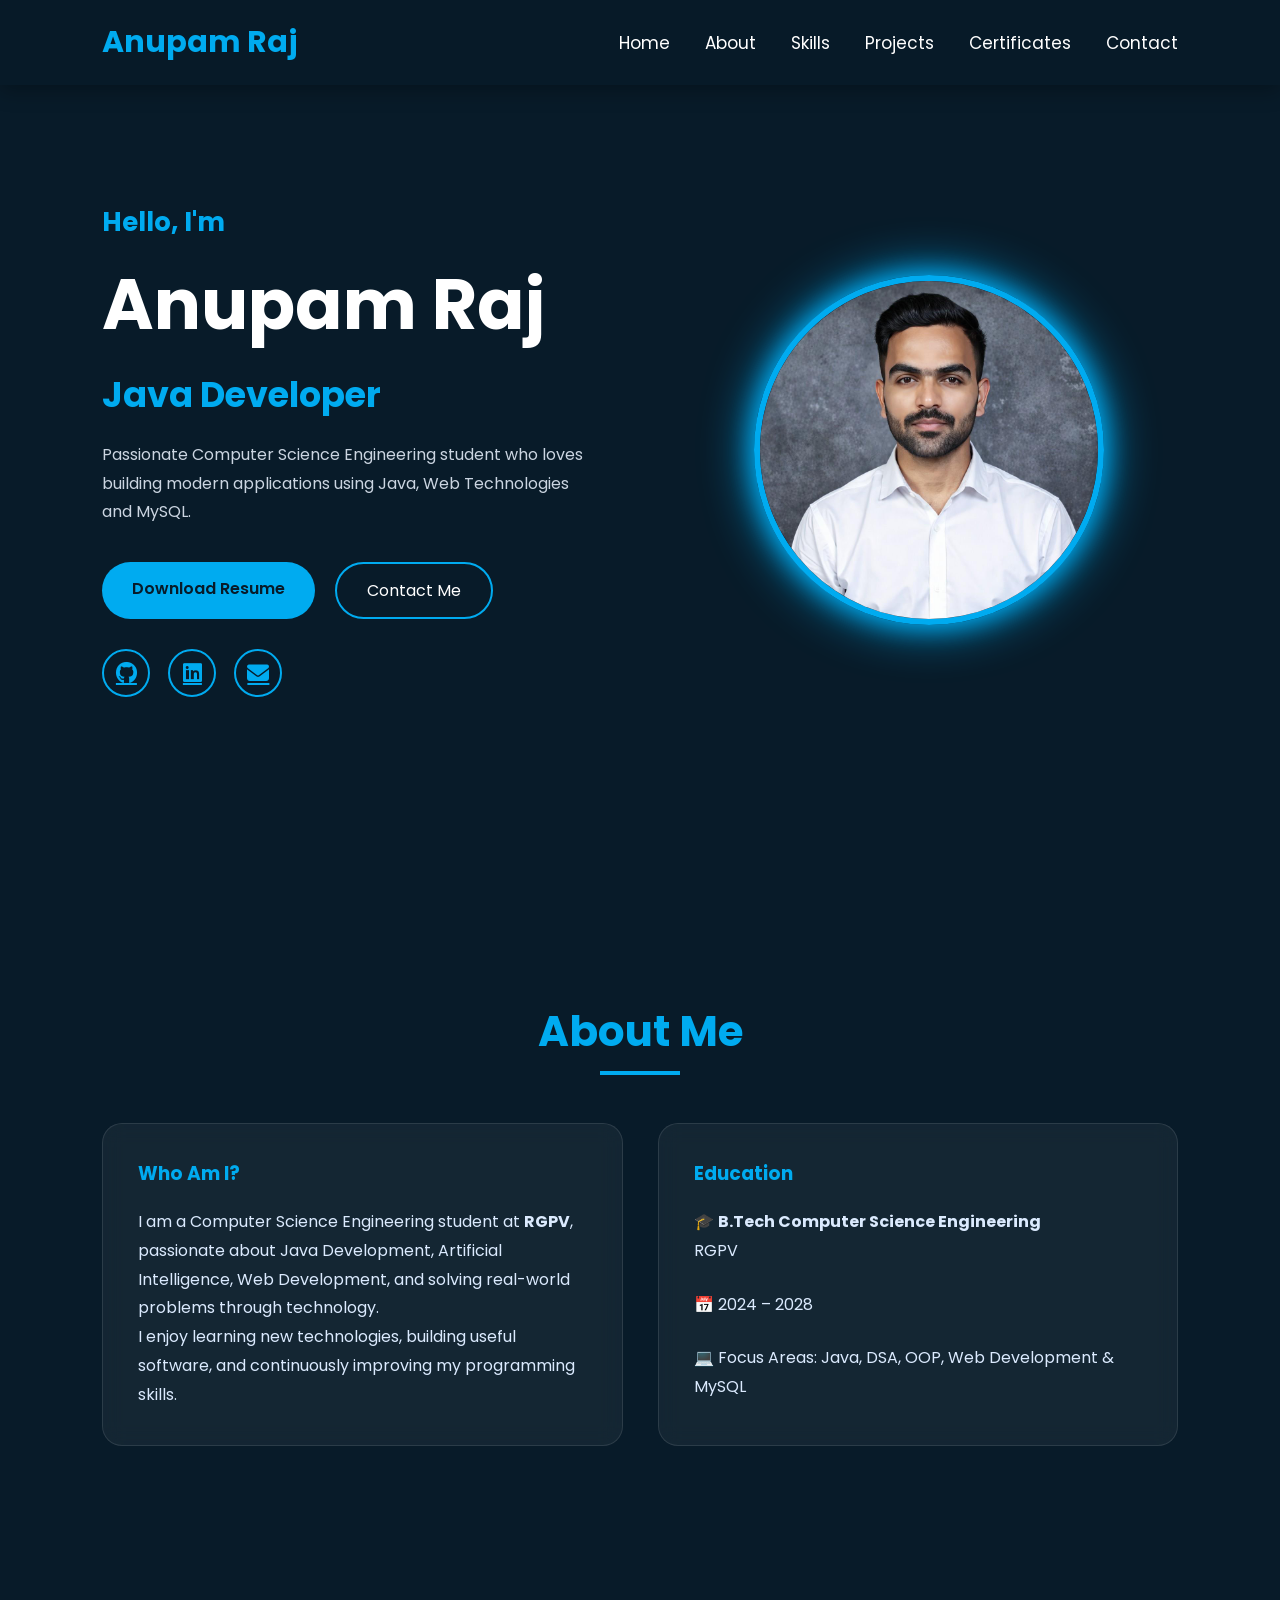
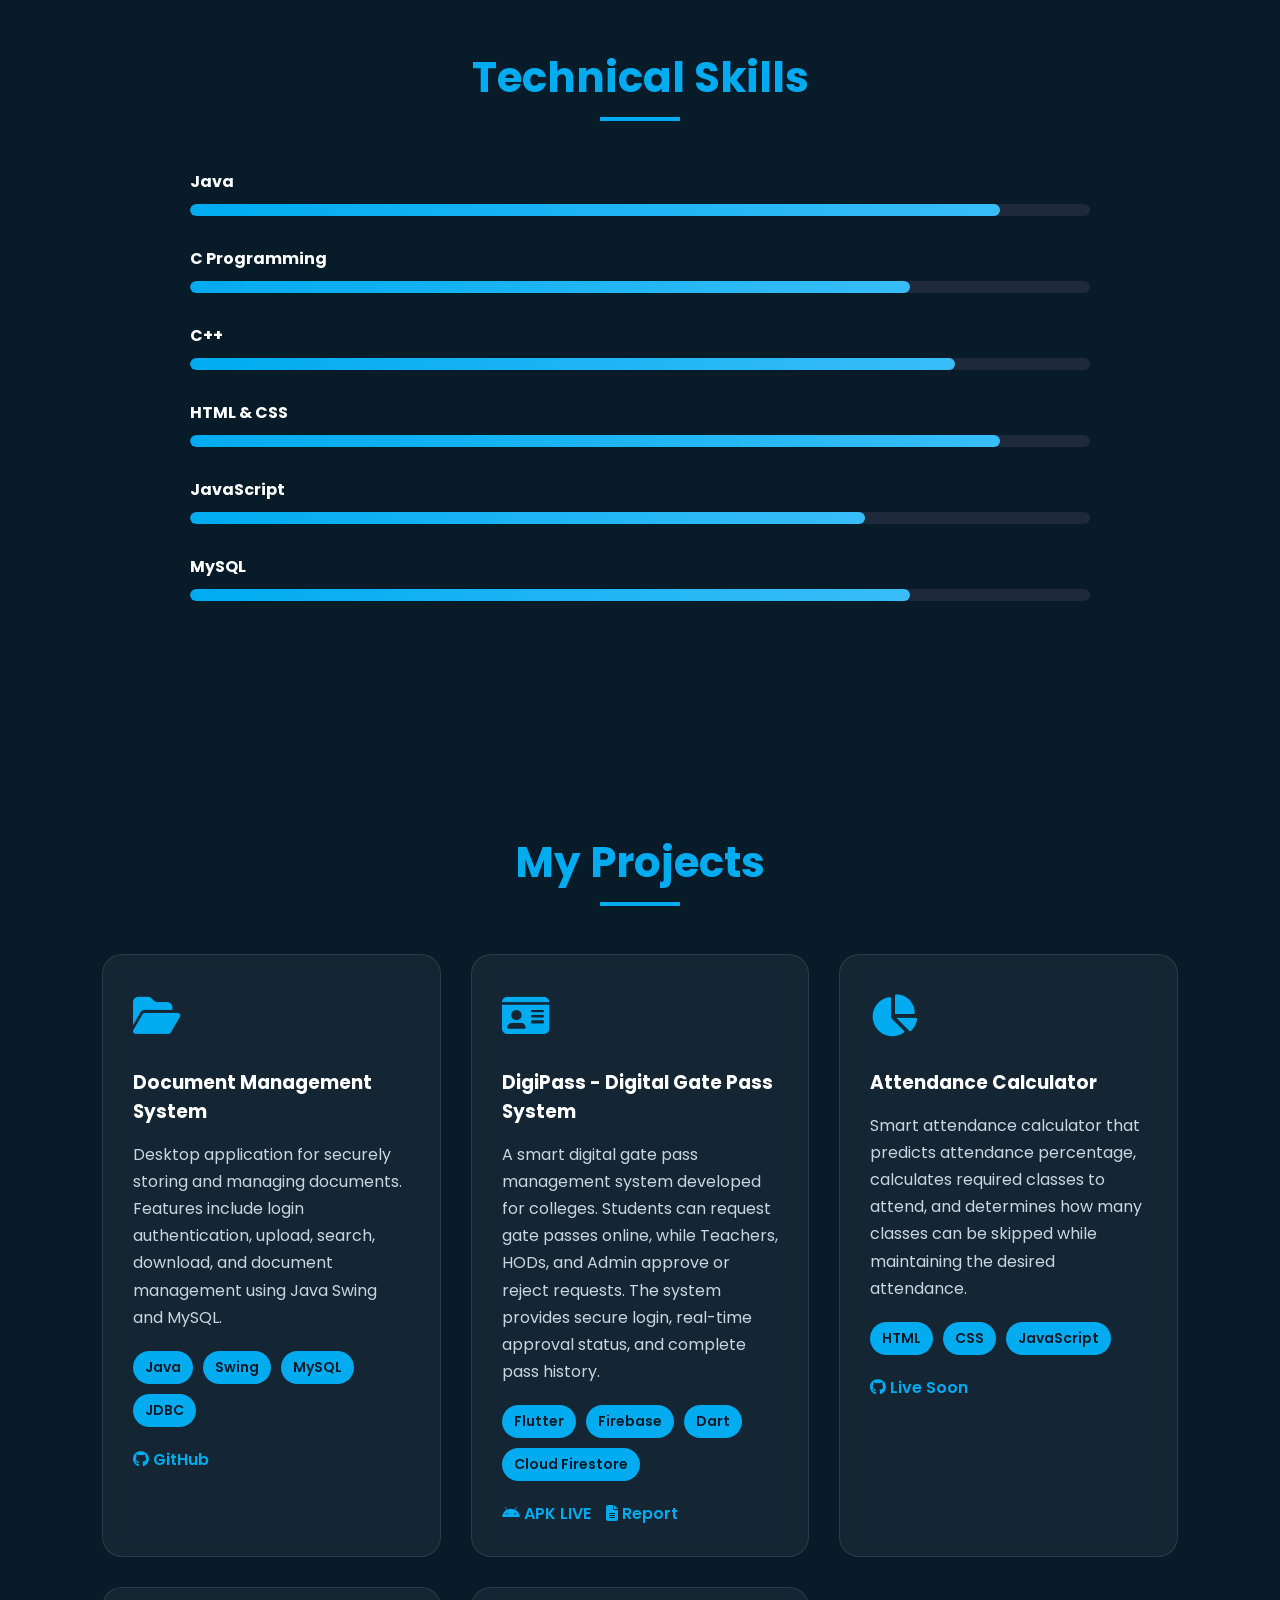
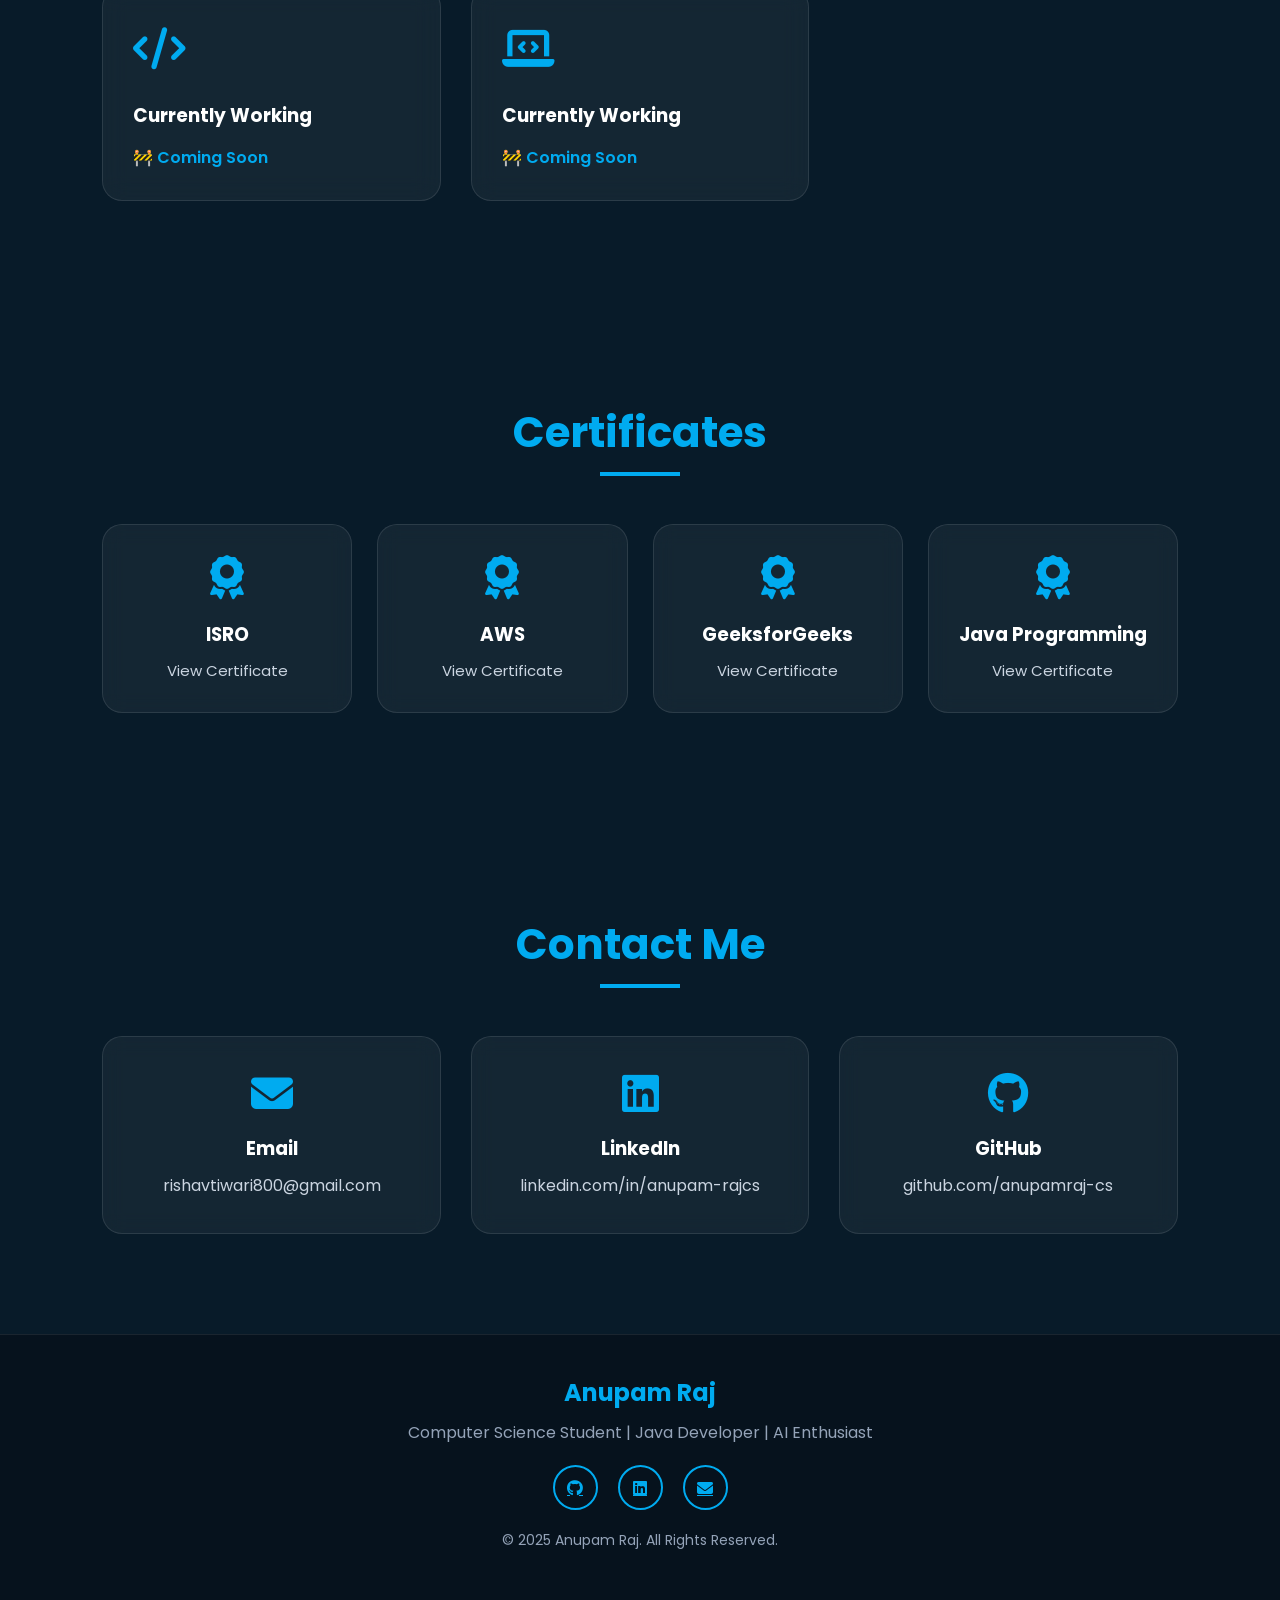
<file: index.html>
<!DOCTYPE html>
<html lang="en">

<head>
    <meta charset="UTF-8">
    <meta name="viewport" content="width=device-width, initial-scale=1.0">

    <title>Anupam Raj | Portfolio</title>

    <link rel="stylesheet" href="style.css">

    <link href="https://fonts.googleapis.com/css2?family=Poppins:wght@300;400;500;600;700&display=swap" rel="stylesheet">

    <link rel="stylesheet"
        href="https://cdnjs.cloudflare.com/ajax/libs/font-awesome/6.6.0/css/all.min.css">

</head>

<body>

<!-- ================= NAVBAR ================= -->

<header>

    <nav class="navbar">

        <div class="logo">
            <h2>Anupam Raj</h2>
        </div>

        <ul class="nav-links">

            <li><a href="#home">Home</a></li>

            <li><a href="#about">About</a></li>

            <li><a href="#skills">Skills</a></li>

            <li><a href="#projects">Projects</a></li>

            <li><a href="#certificates">Certificates</a></li>

            <li><a href="#contact">Contact</a></li>

        </ul>

    </nav>

</header>

<!-- ================= HERO SECTION ================= -->

<section id="home" class="hero">

    <div class="hero-content">

        <div class="hero-text">

            <h3>Hello, I'm</h3>

            <h1>Anupam Raj</h1>

            <h2>
                <span id="typing"></span>
            </h2>

            <p>

                Passionate Computer Science Engineering student who loves building modern applications using Java,
                Web Technologies and MySQL.

            </p>

            <div class="hero-buttons">

                <a href="assets/resume.pdf" class="btn" download>

                    Download Resume

                </a>

                <a href="#contact" class="btn-outline">

                    Contact Me

                </a>

            </div>

            <div class="social-icons">

                <a href="https://github.com/anupamraj-cs" target="_blank">
    <i class="fab fa-github"></i>
</a>

                <a href="https://linkedin.com/in/anupam-rajcs" target="_blank">
                <i class="fab fa-linkedin"></i>
            </a>

               <a href="mailto:rishavtiwari800@gmail.com" class="email-link">
    <i class="fas fa-envelope"></i>
</a>

               

            </div>

        </div>

        <div class="hero-image">

            <img src="assets/profile.jpg" alt="Anupam Raj">

        </div>

    </div>

</section>
<!-- ================= ABOUT SECTION ================= -->

<section id="about" class="about">

    <h2 class="section-title">About Me</h2>

    <div class="about-container">

        <div class="about-card">

            <h3>Who Am I?</h3>

            <p>
                I am a Computer Science Engineering student at
                <strong>RGPV</strong>, passionate about
                Java Development, Artificial Intelligence, Web Development,
                and solving real-world problems through technology.
            </p>

            <p>
                I enjoy learning new technologies, building useful software,
                and continuously improving my programming skills.
            </p>

        </div>

        <div class="about-card">

            <h3>Education</h3>

            <ul>

                <li>
                    🎓 <strong>B.Tech Computer Science Engineering</strong><br>
                    RGPV
                </li>

                <br>

                <li>
                    📅 2024 – 2028
                </li>

                <br>

                <li>
                    💻 Focus Areas:
                    Java, DSA, OOP, Web Development & MySQL
                </li>

            </ul>

        </div>

    </div>

</section>

<!-- ================= SKILLS SECTION ================= -->

<section id="skills" class="skills">

    <h2 class="section-title">Technical Skills</h2>

    <div class="skills-container">

        <div class="skill">

            <h4>Java</h4>

            <div class="progress">
                <div class="progress-bar java"></div>
            </div>

        </div>

        <div class="skill">

            <h4>C Programming</h4>

            <div class="progress">
                <div class="progress-bar c"></div>
            </div>

        </div>

        <div class="skill">

            <h4>C++</h4>

            <div class="progress">
                <div class="progress-bar cpp"></div>
            </div>

        </div>

        <div class="skill">

            <h4>HTML & CSS</h4>

            <div class="progress">
                <div class="progress-bar html"></div>
            </div>

        </div>

        <div class="skill">

            <h4>JavaScript</h4>

            <div class="progress">
                <div class="progress-bar js"></div>
            </div>

        </div>

        <div class="skill">

            <h4>MySQL</h4>

            <div class="progress">
                <div class="progress-bar mysql"></div>
            </div>

        </div>

    </div>

</section>
<!-- ================= PROJECTS SECTION ================= -->
<section id="projects" class="projects">

    <h2 class="section-title">My Projects</h2>

    <div class="project-container">

        <!-- Project 1 -->
<div class="project-card">

    <div class="project-icon">
        <i class="fas fa-folder-open"></i>
    </div>

    <h3>Document Management System</h3>

    <p>
        Desktop application for securely storing and managing documents.
        Features include login authentication, upload, search, download,
        and document management using Java Swing and MySQL.
    </p>

    <div class="tech-stack">
        <span>Java</span>
        <span>Swing</span>
        <span>MySQL</span>
        <span>JDBC</span>
    </div>

    <div class="project-links">
        <a href="https://github.com/anupamraj-cs/Document_Management_System">
            <i class="fab fa-github"></i> GitHub
        </a>
    </div>

</div>

        <!-- Project 2 -->

        <div class="project-card">

    <div class="project-icon">
        <i class="fas fa-id-card"></i>
    </div>

    <h3>DigiPass - Digital Gate Pass System</h3>

    <p>
        A smart digital gate pass management system developed for colleges.
        Students can request gate passes online, while Teachers, HODs, and
        Admin approve or reject requests. The system provides secure login,
        real-time approval status, and complete pass history.
    </p>

    <div class="tech-stack">
        <span>Flutter</span>
        <span>Firebase</span>
        <span>Dart</span>
        <span>Cloud Firestore</span>
    </div>

    <div class="project-links">

    <a href="https://github.com/anupamraj-cs/Digital-Pass/releases/download/BetaVersion/Digital.Pass.apk" target="_blank">
        <i class="fab fa-android"></i> APK LIVE
    </a>

    <a href="report.html" target="_blank">
        <i class="fas fa-file-alt"></i> Report
    </a>

</div>
</div>

        <!-- Project 3 -->

       <div class="project-card">

    <div class="project-icon">
        <i class="fas fa-chart-pie"></i>
    </div>

    <h3>Attendance Calculator</h3>

    <p>
        Smart attendance calculator that predicts attendance percentage,
        calculates required classes to attend, and determines how many
        classes can be skipped while maintaining the desired attendance.
    </p>

    <div class="tech-stack">
        <span>HTML</span>
        <span>CSS</span>
        <span>JavaScript</span>
    </div>

    <div class="project-links">
        <a href="">
            <i class="fab fa-github"></i> Live Soon
        </a>
    </div>

</div>
<!-- Project 4 -->
 <div class="project-card">

    <div class="project-icon">
        <i class="fas fa-code"></i>
    </div>

    <h3>Currently Working</h3>


    <div class="project-links">
        <span style="color:#00abf0;font-weight:600;">
            🚧 Coming Soon
        </span>
    </div>

</div>
 <!-- Project 5 -->
  <div class="project-card">

    <div class="project-icon">
        <i class="fas fa-laptop-code"></i>
    </div>

    <h3>Currently Working</h3>

       




    <div class="project-links">
        <span style="color:#00abf0;font-weight:600;">
            🚧 Coming Soon
        </span>
    </div>

</div>
  <!-- Project 6 -->
   <!-- Project 7 -->

</section>

<!-- ================= CERTIFICATES SECTION ================= -->

<section id="certificates" class="certificates">

<h2 class="section-title">Certificates</h2>

<div class="certificate-container">

<a href="certificates/isro.pdf" target="_blank" class="certificate-card">

<i class="fas fa-award"></i>

<h3>ISRO</h3>

<p>View Certificate</p>

</a>

<a href="certificates/aws.pdf" target="_blank" class="certificate-card">

<i class="fas fa-award"></i>

<h3>AWS</h3>

<p>View Certificate</p>

</a>

<a href="certificates/gfg.pdf" target="_blank" class="certificate-card">

<i class="fas fa-award"></i>

<h3>GeeksforGeeks</h3>

<p>View Certificate</p>

</a>

<a href="certificates/java.pdf" target="_blank" class="certificate-card">

<i class="fas fa-award"></i>

<h3>Java Programming</h3>

<p>View Certificate</p>

</a>

</div>

</section>
<!-- ================= CONTACT SECTION ================= -->
<section id="contact" class="contact">

    <h2 class="section-title">Contact Me</h2>

    <div class="contact-container">

        <!-- Email -->
        <div class="contact-card">

            <i class="fas fa-envelope"></i>

            <h3>Email</h3>

            <a href="mailto:rishavtiwari800@gmail.com" class="email-link">
                rishavtiwari800@gmail.com
            </a>

        </div>

        <!-- LinkedIn -->
        <div class="contact-card">

            <i class="fab fa-linkedin"></i>

            <h3>LinkedIn</h3>

            <a href="https://linkedin.com/in/anupam-rajcs" target="_blank">
                linkedin.com/in/anupam-rajcs
            </a>

        </div>

        <!-- GitHub -->
        <div class="contact-card">

            <i class="fab fa-github"></i>

            <h3>GitHub</h3>

            <a href="https://github.com/anupamraj-cs" target="_blank">
                github.com/anupamraj-cs
            </a>

        </div>

    </div>

</section>
<!-- ================= FOOTER ================= -->

<footer>

    <div class="footer-content">

        <h2>Anupam Raj</h2>

        <p>
            Computer Science Student | Java Developer | AI Enthusiast
        </p>

        <div class="footer-icons">

         <a href="https://github.com/anupamraj-cs" target="_blank">
    <i class="fab fa-github"></i>
</a>

            <a href="https://linkedin.com/in/anupam-rajcs" target="_blank">
                <i class="fab fa-linkedin"></i>
            </a>

            <a href="mailto:rishavtiwari800@gmail.com" class="email-link">
    <i class="fas fa-envelope"></i>
</a>

        </div>

        <p class="copyright">
            © 2025 Anupam Raj. All Rights Reserved.
        </p>

    </div>

</footer>

<!-- JavaScript -->
<script src="script.js"></script>

</body>
</html>
</file>
<file: style.css>
/* =========================
   GOOGLE FONT
========================= */

@import url('https://fonts.googleapis.com/css2?family=Poppins:wght@300;400;500;600;700;800&display=swap');

/* =========================
   GLOBAL
========================= */

*{
    margin:0;
    padding:0;
    box-sizing:border-box;
    scroll-behavior:smooth;
    font-family:'Poppins',sans-serif;
}

body{

    background:#081b29;

    color:#ffffff;

    overflow-x:hidden;

}

/* Scrollbar */

::-webkit-scrollbar{

    width:10px;

}

::-webkit-scrollbar-track{

    background:#081b29;

}

::-webkit-scrollbar-thumb{

    background:#00abf0;

    border-radius:20px;

}

/* =========================
   NAVBAR
========================= */

header{

    position:fixed;

    width:100%;

    top:0;

    left:0;

    z-index:1000;

}

.navbar{

    display:flex;

    justify-content:space-between;

    align-items:center;

    padding:20px 8%;

    background:rgba(8,27,41,.92);

    backdrop-filter:blur(15px);

    box-shadow:0 5px 20px rgba(0,0,0,.3);

}

.logo h2{

    color:#00abf0;

    font-size:30px;

    font-weight:700;

}

.nav-links{

    display:flex;

    list-style:none;

}

.nav-links li{

    margin-left:35px;

}

.nav-links a{

    color:white;

    text-decoration:none;

    font-size:17px;

    transition:.3s;

}

.nav-links a:hover{

    color:#00abf0;

}

/* =========================
   HERO SECTION
========================= */

.hero{

    min-height:100vh;

    display:flex;

    align-items:center;

    justify-content:center;

    padding:120px 8%;

}

.hero-content{

    display:flex;

    justify-content:space-between;

    align-items:center;

    gap:80px;

}

.hero-text{

    flex:1;

}

.hero-text h3{

    font-size:26px;

    color:#00abf0;

}

.hero-text h1{

    font-size:70px;

    margin:10px 0;

}

.hero-text h2{

    font-size:35px;

    color:#00abf0;

    margin-bottom:20px;

}

.hero-text p{

    line-height:1.8;

    color:#cbd5e1;

    margin-bottom:35px;

}

/* =========================
   BUTTONS
========================= */

.hero-buttons{

    display:flex;

    gap:20px;

    margin-bottom:30px;

}

.btn{

    padding:14px 30px;

    background:#00abf0;

    color:#081b29;

    text-decoration:none;

    border-radius:40px;

    font-weight:600;

    transition:.4s;

}

.btn:hover{

    transform:translateY(-5px);

    box-shadow:0 0 25px #00abf0;

}

.btn-outline{

    padding:14px 30px;

    border:2px solid #00abf0;

    color:white;

    text-decoration:none;

    border-radius:40px;

    transition:.4s;

}

.btn-outline:hover{

    background:#00abf0;

    color:#081b29;

}
/* =========================
   HERO IMAGE
========================= */

.hero-image{
    flex:1;
    display:flex;
    justify-content:center;
}

.hero-image img{

    width:350px;
    height:350px;

    border-radius:50%;

    object-fit:cover;

    border:6px solid #00abf0;

    box-shadow:
    0 0 25px #00abf0,
    0 0 50px #00abf0;

    animation:floatImage 4s ease-in-out infinite;

}

@keyframes floatImage{

    0%{
        transform:translateY(0px);
    }

    50%{
        transform:translateY(-18px);
    }

    100%{
        transform:translateY(0px);
    }

}

/* =========================
   SOCIAL ICONS
========================= */

.social-icons{

    display:flex;

    gap:18px;

    margin-top:20px;

}

.social-icons a{

    width:48px;

    height:48px;

    display:flex;

    justify-content:center;

    align-items:center;

    border:2px solid #00abf0;

    border-radius:50%;

    color:#00abf0;

    font-size:22px;

    transition:.4s;

}

.social-icons a:hover{

    background:#00abf0;

    color:#081b29;

    transform:translateY(-8px);

    box-shadow:0 0 20px #00abf0;

}

/* =========================
   SECTION TITLE
========================= */

.section-title{

    text-align:center;

    font-size:42px;

    margin-bottom:60px;

    color:#00abf0;

    position:relative;

}

.section-title::after{

    content:"";

    width:80px;

    height:4px;

    background:#00abf0;

    position:absolute;

    left:50%;

    transform:translateX(-50%);

    bottom:-12px;

}

/* =========================
   ABOUT SECTION
========================= */

.about{

    padding:100px 8%;

}

.about-container{

    display:grid;

    grid-template-columns:repeat(auto-fit,minmax(320px,1fr));

    gap:35px;

}

.about-card{

    background:rgba(255,255,255,.05);

    backdrop-filter:blur(10px);

    padding:35px;

    border-radius:20px;

    transition:.4s;

    border:1px solid rgba(255,255,255,.1);

}

.about-card:hover{

    transform:translateY(-10px);

    box-shadow:0 0 25px rgba(0,171,240,.5);

}

.about-card h3{

    color:#00abf0;

    margin-bottom:20px;

}

.about-card p,
.about-card li{

    color:#dbeafe;

    line-height:1.8;

}

.about-card ul{

    list-style:none;

}

/* =========================
   RESPONSIVE
========================= */

@media(max-width:900px){

.hero-content{

    flex-direction:column-reverse;

    text-align:center;

}

.hero-text h1{

    font-size:48px;

}

.hero-text h2{

    font-size:26px;

}

.hero-image img{

    width:250px;

    height:250px;

}

.navbar{

    flex-direction:column;

}

.nav-links{

    margin-top:15px;

    flex-wrap:wrap;

    justify-content:center;

}

.nav-links li{

    margin:10px;

}

.hero-buttons{

    justify-content:center;

}

.social-icons{

    justify-content:center;

}

}
/* =========================
   SKILLS SECTION
========================= */

.skills{
    padding:100px 8%;
}

.skills-container{
    max-width:900px;
    margin:auto;
}

.skill{
    margin-bottom:30px;
}

.skill h4{
    margin-bottom:10px;
    color:#fff;
}

.progress{
    width:100%;
    height:12px;
    background:#1e293b;
    border-radius:20px;
    overflow:hidden;
}

.progress-bar{
    height:100%;
    border-radius:20px;
    background:linear-gradient(90deg,#00abf0,#38bdf8);
    animation:loadBar 2s ease;
}

.java{width:90%;}
.c{width:80%;}
.cpp{width:85%;}
.html{width:90%;}
.js{width:75%;}
.mysql{width:80%;}

@keyframes loadBar{
    from{width:0;}
}

/* =========================
   PROJECTS
========================= */

.projects{
    padding:100px 8%;
}

.project-container{
    display:grid;
    grid-template-columns:repeat(auto-fit,minmax(320px,1fr));
    gap:30px;
}

.project-card{
    background:rgba(255,255,255,.05);
    backdrop-filter:blur(12px);
    border:1px solid rgba(255,255,255,.1);
    border-radius:20px;
    padding:30px;
    transition:.4s;
}

.project-card:hover{
    transform:translateY(-10px);
    box-shadow:0 0 25px rgba(0,171,240,.45);
}

.project-icon{
    font-size:42px;
    color:#00abf0;
    margin-bottom:20px;
}

.project-card h3{
    margin-bottom:15px;
}

.project-card p{
    color:#cbd5e1;
    line-height:1.7;
}

.tech-stack{
    display:flex;
    flex-wrap:wrap;
    gap:10px;
    margin:20px 0;
}

.tech-stack span{
    background:#00abf0;
    color:#081b29;
    padding:6px 12px;
    border-radius:20px;
    font-size:14px;
    font-weight:600;
}

.project-links{
    display:flex;
    gap:15px;
}

.project-links a{
    color:#00abf0;
    text-decoration:none;
    font-weight:600;
}

.project-links a:hover{
    text-decoration:underline;
}

/* =========================
   CERTIFICATES
========================= */

.certificates{
    padding:100px 8%;
}

.certificate-container{
    display:grid;
    grid-template-columns:repeat(auto-fit,minmax(240px,1fr));
    gap:25px;
}

.certificate-card{
    background:rgba(255,255,255,.05);
    border:1px solid rgba(255,255,255,.1);
    backdrop-filter:blur(10px);
    border-radius:20px;
    padding:30px;
    text-align:center;
    transition:.4s;
}

.certificate-card:hover{
    transform:translateY(-8px);
    box-shadow:0 0 25px rgba(0,171,240,.4);
}

.certificate-card i{
    font-size:45px;
    color:#00abf0;
    margin-bottom:20px;
}

.certificate-card h3{
    margin-bottom:10px;
}

.certificate-card p{
    color:#cbd5e1;
    font-size:15px;
}
/* =========================
   CONTACT SECTION
========================= */

.contact{
    padding:100px 8%;
}

.contact-container{
    display:grid;
    grid-template-columns:repeat(auto-fit,minmax(280px,1fr));
    gap:30px;
}

.contact-card{
    background:rgba(255,255,255,.05);
    border:1px solid rgba(255,255,255,.1);
    backdrop-filter:blur(10px);
    border-radius:20px;
    padding:35px;
    text-align:center;
    transition:.4s;
}

.contact-card:hover{
    transform:translateY(-10px);
    box-shadow:0 0 25px rgba(0,171,240,.45);
}

.contact-card i{
    font-size:42px;
    color:#00abf0;
    margin-bottom:20px;
}

.contact-card h3{
    margin-bottom:10px;
    color:#fff;
}

.contact-card p,
.contact-card a{
    color:#cbd5e1;
    text-decoration:none;
    word-break:break-word;
}

.contact-card a:hover{
    color:#00abf0;
}

/* =========================
   FOOTER
========================= */

footer{
    background:#06121d;
    padding:40px 8%;
    text-align:center;
    border-top:1px solid rgba(255,255,255,.08);
}

.footer-content h2{
    color:#00abf0;
    margin-bottom:10px;
}

.footer-content p{
    color:#94a3b8;
    margin:10px 0;
}

.footer-icons{
    display:flex;
    justify-content:center;
    gap:20px;
    margin:20px 0;
}

.footer-icons a{
    width:45px;
    height:45px;
    display:flex;
    justify-content:center;
    align-items:center;
    border-radius:50%;
    border:2px solid #00abf0;
    color:#00abf0;
    transition:.3s;
}

.footer-icons a:hover{
    background:#00abf0;
    color:#081b29;
    transform:translateY(-5px);
}

.copyright{
    font-size:14px;
    color:#64748b;
    margin-top:20px;
}

/* =========================
   SIMPLE FADE ANIMATION
========================= */

section{
    animation:fadeUp .8s ease;
}

@keyframes fadeUp{
    from{
        opacity:0;
        transform:translateY(40px);
    }
    to{
        opacity:1;
        transform:translateY(0);
    }
}

/* =========================
   MOBILE
========================= */

@media (max-width:768px){

    .section-title{
        font-size:32px;
    }

    .hero{
        padding-top:140px;
    }

    .hero-text h1{
        font-size:40px;
    }

    .hero-text h2{
        font-size:24px;
    }

    .hero-buttons{
        flex-direction:column;
        align-items:center;
    }

    .btn,
    .btn-outline{
        width:220px;
        text-align:center;
    }

    .project-container,
    .certificate-container,
    .contact-container,
    .about-container{
        grid-template-columns:1fr;
    }
}
.certificate-card{

    text-decoration:none;

    color:white;

    display:block;

}

.certificate-card:hover{

    text-decoration:none;

    transform:translateY(-10px);

}
</file>
